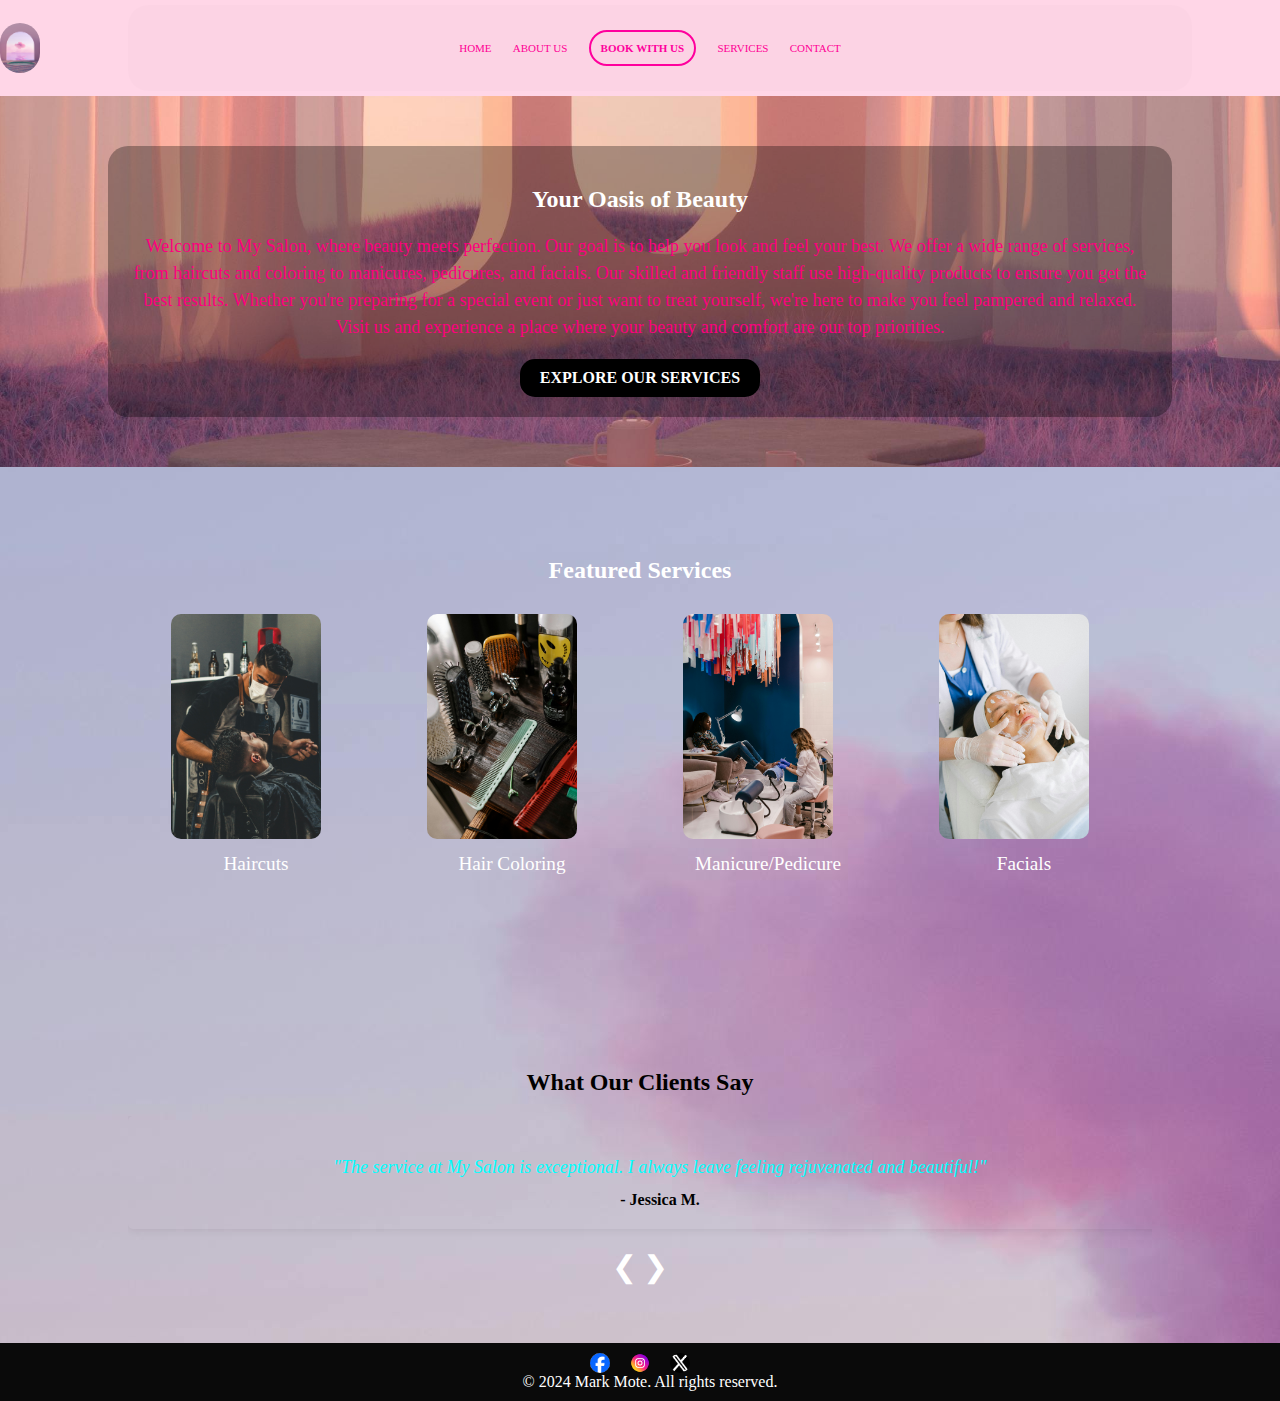
<file: index.html>
<!DOCTYPE html>
<html lang="en">
<head>
    <meta charset="UTF-8">
    <meta name="viewport" content="width=device-width, initial-scale=1.0">
    <title>My Salon</title>
    <link rel="stylesheet" href="style.css">

</head>
<body>
    <header>
        
            <div>
                <a href="index.html" class="homelogo">
                    <img src="images/back.jpg" alt="My Salon Logo" class="logo">
                </a>
                
            </div>
        <div class="container">
        <nav>
            <ul>
                <li><a href="index.html">Home</a></li>
                <li><a href="about.html">About us</a></li>
                
                <li><a href="#popupForm" onclick="openPopup(event)" class="book-button">Book with Us</a></li>
                
                <li><a href="services.html">Services</a></li>
                <li><a href="contact.html">Contact</a></li>
            </ul>
        </nav>
    </div>
    </header>


   

  



    <section id="welcome">
        <div class="container">
            <h2>Your Oasis of Beauty</h2>
            <p>Welcome to My Salon, where beauty meets perfection. Our goal is to help you look and feel your best. We offer a wide range of services, from haircuts and coloring to manicures, pedicures, and facials. Our skilled and friendly staff use high-quality products to ensure you get the best results. Whether you're preparing for a special event or just want to treat yourself, we're here to make you feel pampered and relaxed. Visit us and experience a place where your beauty and comfort are our top priorities.</p>
            <a href="services.html" class="btn">EXPLORE OUR SERVICES</a>
        </div>
    </section>
    

    <section id="highlights">
        <div class="container">
            <h2>Featured Services</h2>
            <ul>
                <li>
                    <a href="#" onclick="openPopup(event)" class="service-link">
                        <img src="images/haircut.jpg" alt="Haircut" class="service-image">
                        <span>Haircuts</span>
                        <div class="hover-text">Book with us</div>
                    </a>
                </li>
                <br>
                <li>
                    <a href="#" onclick="openPopup(event)" class="service-link">
                        <img src="images/haircolor.jpg" alt="Hair Coloring" class="service-image">
                        <span>Hair Coloring</span>
                        <div class="hover-text">Book with us</div>
                    </a>
                </li>
                <br>
                <li>
                    <a href="#" onclick="openPopup(event)" class="service-link">
                        <img src="images/manicure.jpg" alt="Manicure/Pedicure" class="service-image">
                        <span>Manicure/Pedicure</span>
                        <div class="hover-text">Book with us</div>
                    </a>
                </li>
                <br>
                <li>
                    <a href="#popupForm" onclick="openPopup(event)" class="service-link">
                        <img src="images/facials.jpg" alt="Facials" class="service-image">
                        <span>Facials</span>
                        <div class="hover-text">Book with us</div>
                    </a>
                </li>
            </ul>
        </div>
    </section>




     <!-- Popup Form -->
<div id="popupForm" class="popup">
    <div class="popup-content">
        <span class="close-btn" onclick="closePopup()">&times;</span>
        <h2>Book a Service</h2>
        <form action="submit_booking.php" method="POST">
            <div class="form-group">
                <label for="name">Full Name:</label>
                <input type="text" id="popup-name" name="name" required>
            </div>
            <div class="form-group">
                <label for="email">Email:</label>
                <input type="email" id="popup-email" name="email" required>
            </div>
            <div class="form-group">
                <label for="phone">Phone Number:</label>
                <input type="tel" id="popup-phone" name="phone" required>
            </div>
            <div class="form-group">
                <label for="service">Select Service:</label>
                <select id="popup-service" name="service" required>
                    <option value="haircut">Haircut</option>
                    <option value="hair-coloring">Hair Coloring</option>
                    <option value="manicure-pedicure">Manicure/Pedicure</option>
                    <option value="facials">Facials</option>
                </select>
            </div>
            <div class="form-group">
                <label for="date">Preferred Date:</label>
                <input type="date" id="popup-date" name="date" required>
            </div>
            <div class="form-group">
                <label for="time">Preferred Time:</label>
                <input type="time" id="popup-time" name="time" required>
            </div>
            <div class="form-group">
                <button type="submit" class="btn">Book Now</button>
            </div>
        </form>
    </div>
</div>


    

    <section id="testimonials">
        <div class="container">
            <h2>What Our Clients Say</h2>
            <div class="testimonial-wrapper">
                <div class="testimonial active">
                    <p style="color: aqua;">"The service at My Salon is exceptional. I always leave feeling rejuvenated and beautiful!"</p>
                    <span>- Jessica M.</span>
                </div>
                <div class="testimonial">
                    <p style="color: aqua;">"I love coming to My Salon. The staff are friendly and the services are top-notch. Highly recommend!"</p>
                    <span>- Sarah K.</span>
                </div>
                <div class="testimonial">
                    <p style="color: aqua;">"My Salon always provides excellent service. The atmosphere is relaxing and the results are amazing."</p>
                    <span>- David L.</span>
                </div>
                <div class="testimonial">
                    <p style="color: aqua;">"A wonderful experience every time! The facials are incredibly refreshing and the staff is fantastic."</p>
                    <span>- Emily R.</span>
                </div>
            </div>
            <button class="prev-btn" onclick="prevTestimonial()">&#10094;</button>
            <button class="next-btn" onclick="nextTestimonial()">&#10095;</button>
        </div>
    </section>
    
    
    
             






    <footer>
        <div class="container">
            
            <ul class="social-links">
                <li><a href="https://www.facebook.com"><img src="images/facebook.png" alt="Facebook" class="social-icon"></a></li>
                <li><a href="https://www.instagram.com"><img src="images/instagram.png" alt="Instagram" class="social-icon"></a></li>
                <li><a href="https://www.twitter.com"><img src="images/twitter.png" alt="Twitter" class="social-icon"></a></li>
            </ul>
            <p style="color: white;">&copy; 2024 Mark Mote. All rights reserved.</p>
        </div>
    </footer>

    <script src="script.js"></script>

    <form action="submit_booking.php" method="POST">

    
</body>
</html>
</file>
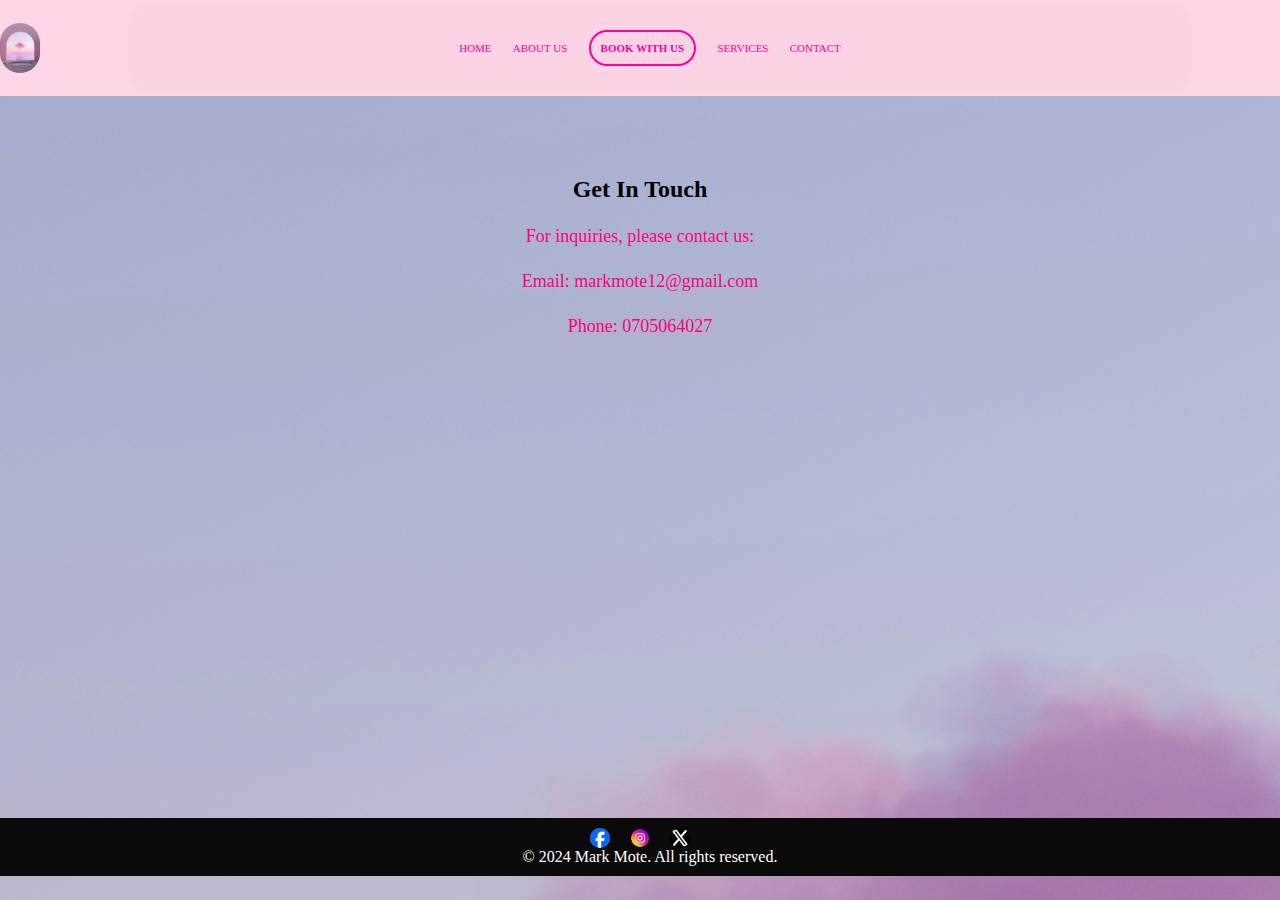
<file: contact.html>
<!DOCTYPE html>
<html lang="en">
<head>
    <meta charset="UTF-8">
    <meta name="viewport" content="width=device-width, initial-scale=1.0">
    <title>Contact Us - My Salon</title>
    <link rel="stylesheet" href="style.css">
</head>
<body>
    <header>
        <div>
            <a href="index.html" class="homelogo">
                <img src="images/back.jpg" alt="My Salon Logo" class="logo">
            </a>
            
        </div>
        <div class="container">
            <nav>
                <ul>
                    <li><a href="index.html">Home</a></li>
                    <li><a href="about.html">About us</a></li>
                    
                <li><a href="#popupForm" onclick="openPopup(event)" class="book-button">Book with Us</a></li>
                
                    <li><a href="services.html">Services</a></li>
                    <li><a href="contact.html">Contact</a></li>
                </ul>
            </nav>
        </div>
    </header>

    <section id="content">
        <div class="container">
            <h2>Get In Touch</h2>
            <p>For inquiries, please contact us:</p>
            <p>Email: markmote12@gmail.com</p>
            <p>Phone: 0705064027</p>

            <!-- Embed Google Map -->
            <div style="width: 100%; height: 400px;">
                <iframe
                    src="https://www.google.com/maps/embed?pb=!1m18!1m12!1m3!1d45128.42210960829!2d36.81619483158795!3d-1.2774709924103662!2m3!1f0!2f0!3f0!3m2!1i1024!2i768!4f13.1!3m3!1m2!1s0x182f1172d84d49a7%3A0xf7cf0254b297924c!2sNairobi!5e0!3m2!1sen!2ske!4v1720598868895!5m2!1sen!2ske"
                    width="100%" height="400" style="border:0;" allowfullscreen="" loading="lazy"></iframe>
            </div>
        </div>
    </section>

    <footer>
        <div class="container">
            
            <ul class="social-links">
                <li><a href="https://www.facebook.com"><img src="images/facebook.png" alt="Facebook" class="social-icon"></a></li>
                <li><a href="https://www.instagram.com"><img src="images/instagram.png" alt="Instagram" class="social-icon"></a></li>
                <li><a href="https://www.twitter.com"><img src="images/twitter.png" alt="Twitter" class="social-icon"></a></li>
            </ul>
            
            <p>&copy; 2024 Mark Mote. All rights reserved.</p>
        </div>
    </footer>

    <script src="script.js"></script>
</body>
</html>
</file>
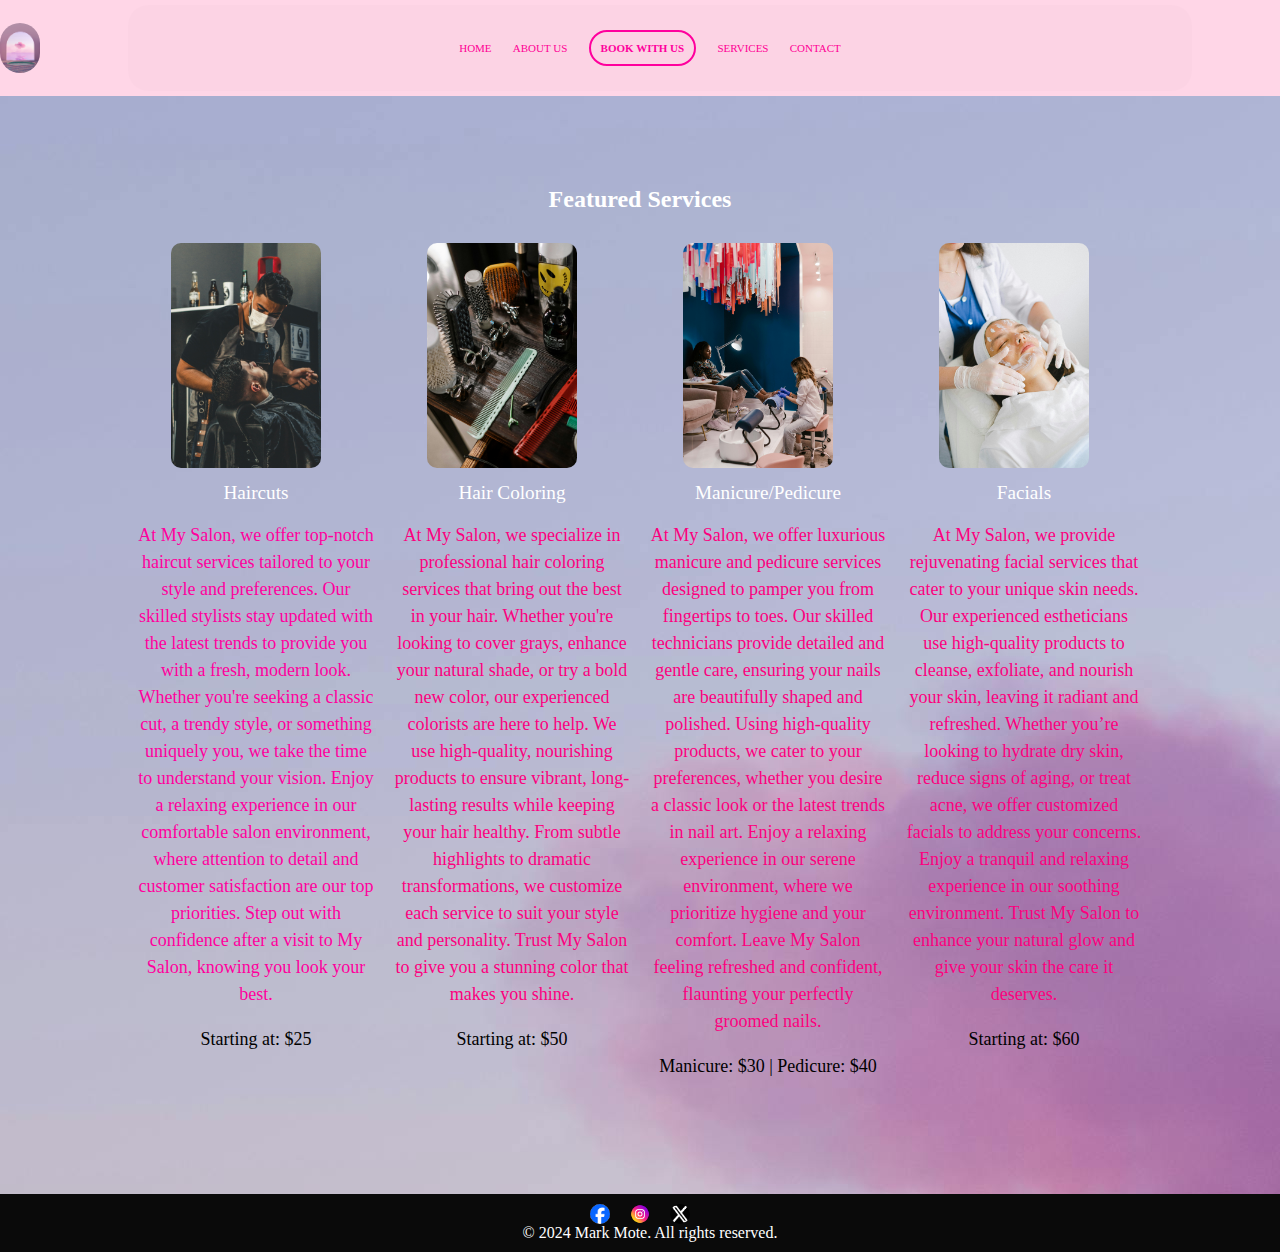
<file: services.html>
<!DOCTYPE html>
<html lang="en">
<head>
    <meta charset="UTF-8">
    <meta name="viewport" content="width=device-width, initial-scale=1.0">
    <title>Our Services - My Salon</title>
    <link rel="stylesheet" href="style.css">
</head>
<body>
    <header>
        <div>
            <a href="index.html" class="homelogo">
                <img src="images/back.jpg" alt="My Salon Logo" class="logo">
            </a>
            
        </div>
        <div class="container">
            <nav>
                <ul>
                    <li><a href="index.html">Home</a></li>
                    <li><a href="about.html">About us</a></li>
                    
                <li><a href="#popupForm" onclick="openPopup(event)" class="book-button">Book with Us</a></li>
                
                    <li><a href="services.html">Services</a></li>
                    <li><a href="contact.html">Contact</a></li>
                </ul>
            </nav>
        </div>
    </header>

    <section id="highlights">
        <div class="container">
            <h2>Featured Services</h2>
            <ul>
                <li>
                    <img src="images/haircut.jpg" alt="Haircut" class="service-image">
                    <span>Haircuts</span>
                    <p style="color: rgb(255, 0, 157);">At My Salon, we offer top-notch haircut services tailored to your style and preferences. Our skilled stylists stay updated with the latest trends to provide you with a fresh, modern look. Whether you're seeking a classic cut, a trendy style, or something uniquely you, we take the time to understand your vision. Enjoy a relaxing experience in our comfortable salon environment, where attention to detail and customer satisfaction are our top priorities. Step out with confidence after a visit to My Salon, knowing you look your best. </p>
                    <p class="pricing" style="color: black;">Starting at: $25</p>
                </li>
                <li>
                    <img src="images/haircolor.jpg" alt="Hair Coloring" class="service-image">
                    <span>Hair Coloring</span>
                    <p>

                        At My Salon, we specialize in professional hair coloring services that bring out the best in your hair. Whether you're looking to cover grays, enhance your natural shade, or try a bold new color, our experienced colorists are here to help. We use high-quality, nourishing products to ensure vibrant, long-lasting results while keeping your hair healthy. From subtle highlights to dramatic transformations, we customize each service to suit your style and personality. Trust My Salon to give you a stunning color that makes you shine.</p>
                        <p class="pricing" style="color: black;">Starting at: $50</p>
                    </li>
                <li>
                    <img src="images/manicure.jpg" alt="Manicure/Pedicure" class="service-image">
                    <span>Manicure/Pedicure</span>
                    <p>At My Salon, we offer luxurious manicure and pedicure services designed to pamper you from fingertips to toes. Our skilled technicians provide detailed and gentle care, ensuring your nails are beautifully shaped and polished. Using high-quality products, we cater to your preferences, whether you desire a classic look or the latest trends in nail art. Enjoy a relaxing experience in our serene environment, where we prioritize hygiene and your comfort. Leave My Salon feeling refreshed and confident, flaunting your perfectly groomed nails.</p>
                    <p class="pricing" style="color: black;">Manicure: $30 | Pedicure: $40</p>
                </li>
                <li>
                    <img src="images/facials.jpg" alt="Facials" class="service-image">
                    <span>Facials</span>
                    <p>At My Salon, we provide rejuvenating facial services that cater to your unique skin needs. Our experienced estheticians use high-quality products to cleanse, exfoliate, and nourish your skin, leaving it radiant and refreshed. Whether you’re looking to hydrate dry skin, reduce signs of aging, or treat acne, we offer customized facials to address your concerns. Enjoy a tranquil and relaxing experience in our soothing environment. Trust My Salon to enhance your natural glow and give your skin the care it deserves.</p>
                    <p class="pricing" style="color: black;">Starting at: $60</p>
                </li>
            </ul>
        </div>
    </section>

    <footer>
        <div class="container">
            
            <ul class="social-links">
                <li><a href="https://www.facebook.com"><img src="images/facebook.png" alt="Facebook" class="social-icon"></a></li>
                <li><a href="https://www.instagram.com"><img src="images/instagram.png" alt="Instagram" class="social-icon"></a></li>
                <li><a href="https://www.twitter.com"><img src="images/twitter.png" alt="Twitter" class="social-icon"></a></li>
            </ul>
            <p>&copy; 2024 Mark Mote. All rights reserved.</p>
        </div>
    </footer>

    <script src="script.js"></script>
</body>
</html>
</file>
<file: style.css>
body {
    font-family: Cambria, Cochin, Georgia, Times, 'Times New Roman', serif;
    margin: 0;
    padding: 0;
    
    background-image: url("images/picha.jpg");
}


.h2 {
    color: #000;
}


section {
    padding: 20px;
}
section ul{
    list-style-type: none;
}
section ul li{
    list-style-type: none;
    
}

footer {
    background-color: #0a0a0a;
    color: #fff;
    text-align: center;
    padding: 10px;
    position: static;
    bottom: 0;
    width: 100%;
}
/* Global Styles */



.container {
    width: 80%;
    margin: 0 auto;
}

a {
    text-decoration: none;
    color: #000000;
}

/* Header Styles */


header {
    background-color: #ffd6e7;
    
    padding: 5px 0; /* Reduced padding */
    position: relative;
    width: 100%;
    top: 0;
    z-index: 1000;
    display: flex;
    align-items: center;
    justify-content: space-between;
    font-size: 5px;
    
}



header  .logo {
    max-height: 50px; /* Adjust as needed */
    
    border-radius: 100px;
}

header .homelogo {
    position: relative;
    display: block;
    
    text-decoration: none;
    transition: transform 0.3s ease;

}

header .homelogo:hover .logo{
    
    transform: scale(1.1);
}


header nav{ text-align: center;
}

header nav ul {
    list-style-type: none;
    padding: 0;
    text-align: center;
}

header nav ul li {
    display: inline;
    margin-right: 20px;
}

header nav ul li a {
    color: #ff0095;

    
    border-radius: 5px;
    text-transform: uppercase;
    display: inline-block; /* Ensure the element scales correctly */
    transition: transform 0.3s ease, color 0.3s ease; /* Smooth transition for transform and color */
    
    font-size: 11px; /* Ensure navigation links are readable */
    font-weight: 500; /* Slightly bolder font for links */
    
    text-decoration: none; /* Remove underline */

}


nav ul li a:hover {
    color: #000000; /* Change this to your desired text color */
    background-color: transparent; /* Ensure background color does not change */
    transform: scale(1.2); /* Scale up the text */
}



.social-links li a:hover{
    background-color: #ff0095;
}
/*Change text color on hover */
 /*  nav ul li a:hover {
    color: #004b22; /* Change this to your desired text color */
   /* background-color: transparent; /* Ensure background color does not change */
    /*transition: transform 0.3s ease; */
}



/*nav ul li a {
    color: #000; /* Default text color */
    text-decoration: none; /* Remove underline */
    display: inline-block; /* Ensure the element scales correctly */
    transition: transform 0.3s ease, color 0.3s ease; /* Smooth transition for transform and color */
}









/* Responsive Header Styles */
@media screen and (max-width: 768px) {
    header h1 {
        font-size: 20px;
    }

    header nav ul li {
        display: inline;
        margin: 10px 0;
    }
}




/* Section Styles */
section {
    padding: 40px 0;
    text-align: center;
}

section h2 {
    margin-bottom: 20px;
}

section p {
    font-size: 18px;
    line-height: 1.5;
    color: #fc007e;
}

/* Button Styles */
.btn {
    display: inline-block;
    padding: 10px 20px;
    background-color: #000000;
    color: #fff;
    border: none;
    border-radius: 15px;
    text-transform: uppercase;
    font-weight: bold;
    transition: background-color 0.3s ease;
}

.btn:hover {
    background-color: #ff0095;
}

/* Testimonial Styles */
.testimonial {
    background-color:;
    padding: 20px;
    border-radius: 5px;
    box-shadow: 0 0 10px rgba(0, 0, 0, 0.1);
}

.testimonial p {
    font-style: italic;
    margin-bottom: 10px;
}

.testimonial span {
    font-weight: bold;
}


.testimonial-wrapper {
    position: relative;
    overflow: hidden;
    height: 150px; /* Adjust as necessary */
    text-align: center;
}

.testimonial {
    display: none;
    position: absolute;
    width: 100%;
    transition: opacity 0.5s ease-in-out;
}

.testimonial.active {
    display: block;
    opacity: 1;
}

.prev-btn, .next-btn {
    position: relative;
    top: 50%;
    transform: translateY(-50%);
    background-color: transparent;
    border: none;
    font-size: 30px;
    cursor: pointer;
    color: #ffffff; /* Adjust color as needed */
}

.prev-btn {
    left: 5px;
}

.next-btn {
    right: 5px;
}

.prev-btn:hover, .next-btn:hover {
    color: #000000; /* Adjust hover color as needed */
}





/* Footer Styles */


footer p {
    margin: 0;
}

.social-links {
    list-style: none;
    display: flex;
    padding: 0;
    margin: 0;
    justify-content: center;
}

.social-links li {
    margin-right: 20px; /* Adjust spacing as needed */
}

.social-links li a {
    display: block;
    width: 20px; /* Adjust icon size as needed */
    height: 20px; /* Adjust icon size as needed */
}

.social-links li a img {
    width: 100%;
    height: 100%;
    border-radius: 10px;
}




.service-image {
    width: 150px; /* Adjust as needed */
    height: 150px; /* Adjust as needed */
    object-fit: cover;
    border-radius: 40%; /* Makes the images round */
    margin-right: 20px; /* Adds some space between image and text */
}


#welcome {
    background-image: url("images/pic.jpg");
    background-size: cover; /* This ensures the background covers the entire section */
    background-position: center; /* This centers the background image */
    background-repeat: no-repeat; /* This prevents the background from repeating */
    padding: 50px 0; /* Adjust padding as needed */
    color: white; /* Ensure text is readable against the background */
}

 #welcome .container {
    background: rgba(0, 0, 0, 0.3); /* Optional: add a semi-transparent overlay for better text readability */
    padding: 20px;
    border-radius: 20px; /* Optional: adds rounded corners */
    position: relative; /* Required for z-indexing */
    z-index: 1; /* Ensures it is on top of the background */
}

header  .container{
    background: rgba(0, 0, 0, 0.01);
    padding: 20px;
    border-radius: 20px; /* Adds rounded corners */
    position: relative; /* Required for z-indexing */
    z-index: 1; /* Ensures it is on top of the background */
}



#highlights {
   /* background-image: url('images/ground.jpg'); */
    background-size: cover; /* Ensures the background covers the entire section */
    background-position: center; /* Centers the background image */
    background-repeat: no-repeat; /* Prevents the background from repeating */
    padding: 50px 0; /* Adjusts padding as needed */
    color: white; /* Ensures text is readable against the background */
    position: relative; /* Required for z-indexing */
}

 #highlights .container {
    background: ; /* Semi-transparent overlay for better readability */
    padding: 20px;
    border-radius: 20px; /* Adds rounded corners */
    position: relative; /* Required for z-indexing */
    z-index: 1; /* Ensures it is on top of the background */
}

#highlights::before {
    content: '';
    position: absolute;
    top: 0;
    left: 0;
    width: 100%;
    height: 100%;
    background: ; /* Semi-transparent overlay */
    z-index: 0; /* Ensures it is below the content */
}

#highlights h2 {
    text-align: center;
    margin-bottom: 20px;
}

#highlights ul {
    list-style: none;
    padding: 0;
    display: flex;
    flex-wrap: wrap;
    justify-content: center;
}

#highlights li {
    margin: 10px;
    text-align: center;
    flex: 1 1 200px; /* Flexbox properties for responsiveness */
}

#highlights .service-image {
    max-width: 100%;
    height: auto;
    border-radius: 10px;
}

#highlights span {
    display: block;
    margin-top: 10px;
    font-size: 1.2em;
}







/*new*/



/*#highlights .container {
    background: rgba(0, 0, 0, 0.5);
    padding: 20px;
    border-radius: 10px; 
    position: relative; 
    z-index: 1; 
}

#highlights::before {
    content: '';
    position: absolute;
    top: 0;
    left: 0;
    width: 100%;
    height: 100%;
    background: rgba(0, 0, 0, 0.5); 
    z-index: 0;
}

#highlights h2 {
    text-align: center;
    margin-bottom: 20px;
}

#highlights ul {
    list-style: none;
    padding: 0;
    display: flex;
    flex-wrap: wrap;
    justify-content: center;
}

#highlights li {
    margin: 10px;
    text-align: center;
    flex: 1 1 200px; 
    position: relative;
    overflow: hidden;
} */

.service-link {
    position: relative;
    display: block;
    color: white;
    text-decoration: none;
    
}



.service-image {
    max-width: 100%;
    height: auto;
    border-radius: 20px;
    transition: transform 0.3s ease;
}

.service-link .hover-text {
    position: center;
    bottom: 0;
    left: 0;
    right: 0;
    background: rgba(0, 0, 0, 0.7);
    color: white;
    text-align: absolute;
    padding: 10px 0;
    opacity: 0;
    transition: opacity 0.3s ease;
}

.service-link .hover-text {
    background-color: ;
    border-radius: 15px;
}
.hover-text:hover{
    background-color: #ff0095;
}

.service-link:hover .service-image {
    transform: scale(1.1);
}

.service-link:hover .hover-text {
    opacity: 1;
    background-color: ;
}

#highlights span {
    display: block;
    margin-top: 10px;
    font-size: 1.2em;
}



.visible {
    display: block;
}




/* Popup Container */
.popup {
    display: none; /* Hidden by default */
    position: fixed;
    top: 0;
    left: 0;
    width: 100%;
    height: 100%;
    background: rgba(0, 0, 0, 0.4); /* Darker semi-transparent background */
    z-index: 1000; /* Ensure it is on top */
    overflow: auto;
    opacity: 0; /* Start as invisible */
    transition: opacity 0.3s ease; /* Smooth transition for opacity */
}

/* Popup Content */
.popup-content {
    background: rgba(255, 255, 255, 0.4); /* White background with some transparency */
    margin: 10% auto; /* Center the popup with 10% margin from the top */
    padding: 10px; /* Increased padding for more content space */
    border-radius: 10px; /* Slightly larger border radius for rounded corners */
    width: 90%; /* Increased width */
    max-width: 800px; /* Increased max-width */
    max-height: 80vh; /* Limit height to viewport height */
    position: relative;
    transform: scale(0.9); /* Start slightly scaled down */
    transition: transform 0.3s ease; /* Smooth transition for scale */
    overflow: hidden; /* Ensure content doesn't overflow */
}

/* Popup Content Animation */
.popup.show {
    opacity: 1;
}

.popup.show .popup-content {
    transform: scale(1); /* Scale up to normal size */
}

.popup.visible {
    display: block; /* Show when visible */
}

.popup-content {
    position: relative;
}


/* Close Button */
.close-btn {
    position: absolute;
    top: 15px;
    right: 15px;
    font-size: 30px;
    font-weight: bold;
    cursor: pointer;
}

.close-btn:hover {
    color: red;
}




/*scrolling animation */

/* style.css */

@keyframes fadeIn {
    from {
        opacity: 0;
        transform: translateY(10px);
    }
    to {
        opacity: 1;
        transform: translateY(0);
    }
}

.section {
    opacity: 0;
    transform: translateY(10px);
    transition: opacity 0.6s ease-out, transform 0.6s ease-out;
}

.section.visible {
    animation: fadeIn 0.6s forwards;
}


/* about page*/



#content .container {
    max-width: 1200px;
    margin: 0 auto;
    padding: 20px;
}

.story-content p {
    margin: 15px 0;
    font-size: 1.2em;
    line-height: 1.6;
}

.media-content {
    display: flex;
    flex-wrap: wrap;
    gap: 20px;
    margin-top: 20px;
}

.responsive-media {
    flex: 1;
    min-width: 300px;
}

.responsive-image,
.responsive-video {
    width: 100%;
    height: auto;
    border-radius: 10px;
    box-shadow: 0 4px 8px rgba(0, 0, 0, 0.1);
}

@media (max-width: 768px) {
    .media-content {
        flex-direction: column;
    }

    .story-content p {
        font-size: 1em;
    }
}





.book-button {
    padding: 10px ;
    border: 2px solid #ff009d; /* Adjust to your desired border color */
    border-radius: 50px;
    background-color: transparent;
    color: #ff009d;
    font-weight: bold;
    text-transform: uppercase;
    transition: background-color 0.3s, color 0.3s;
    margin-left: auto; /* Ensures the button is pushed to the right */
    margin-right: auto;
}

.book-button:hover {
    background-color: #ff009d;
    color: #fff;
}
</file>
